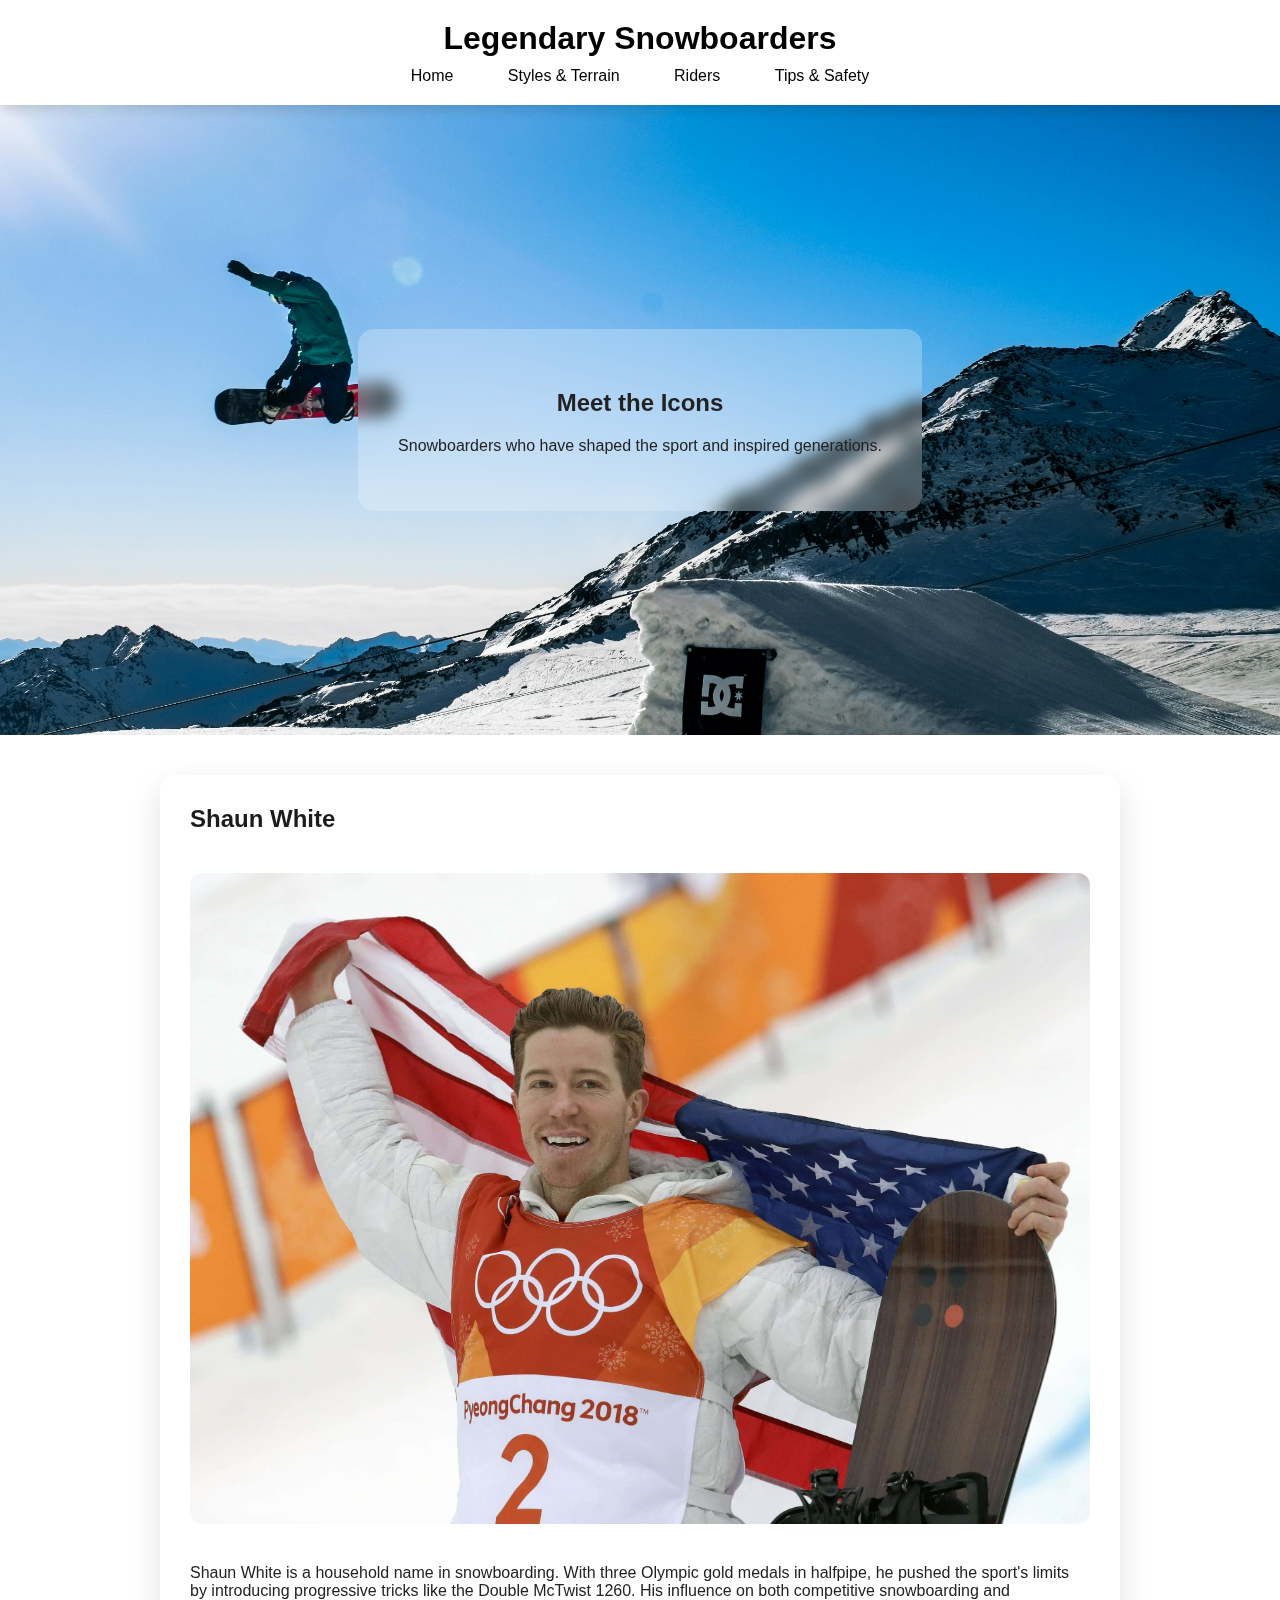
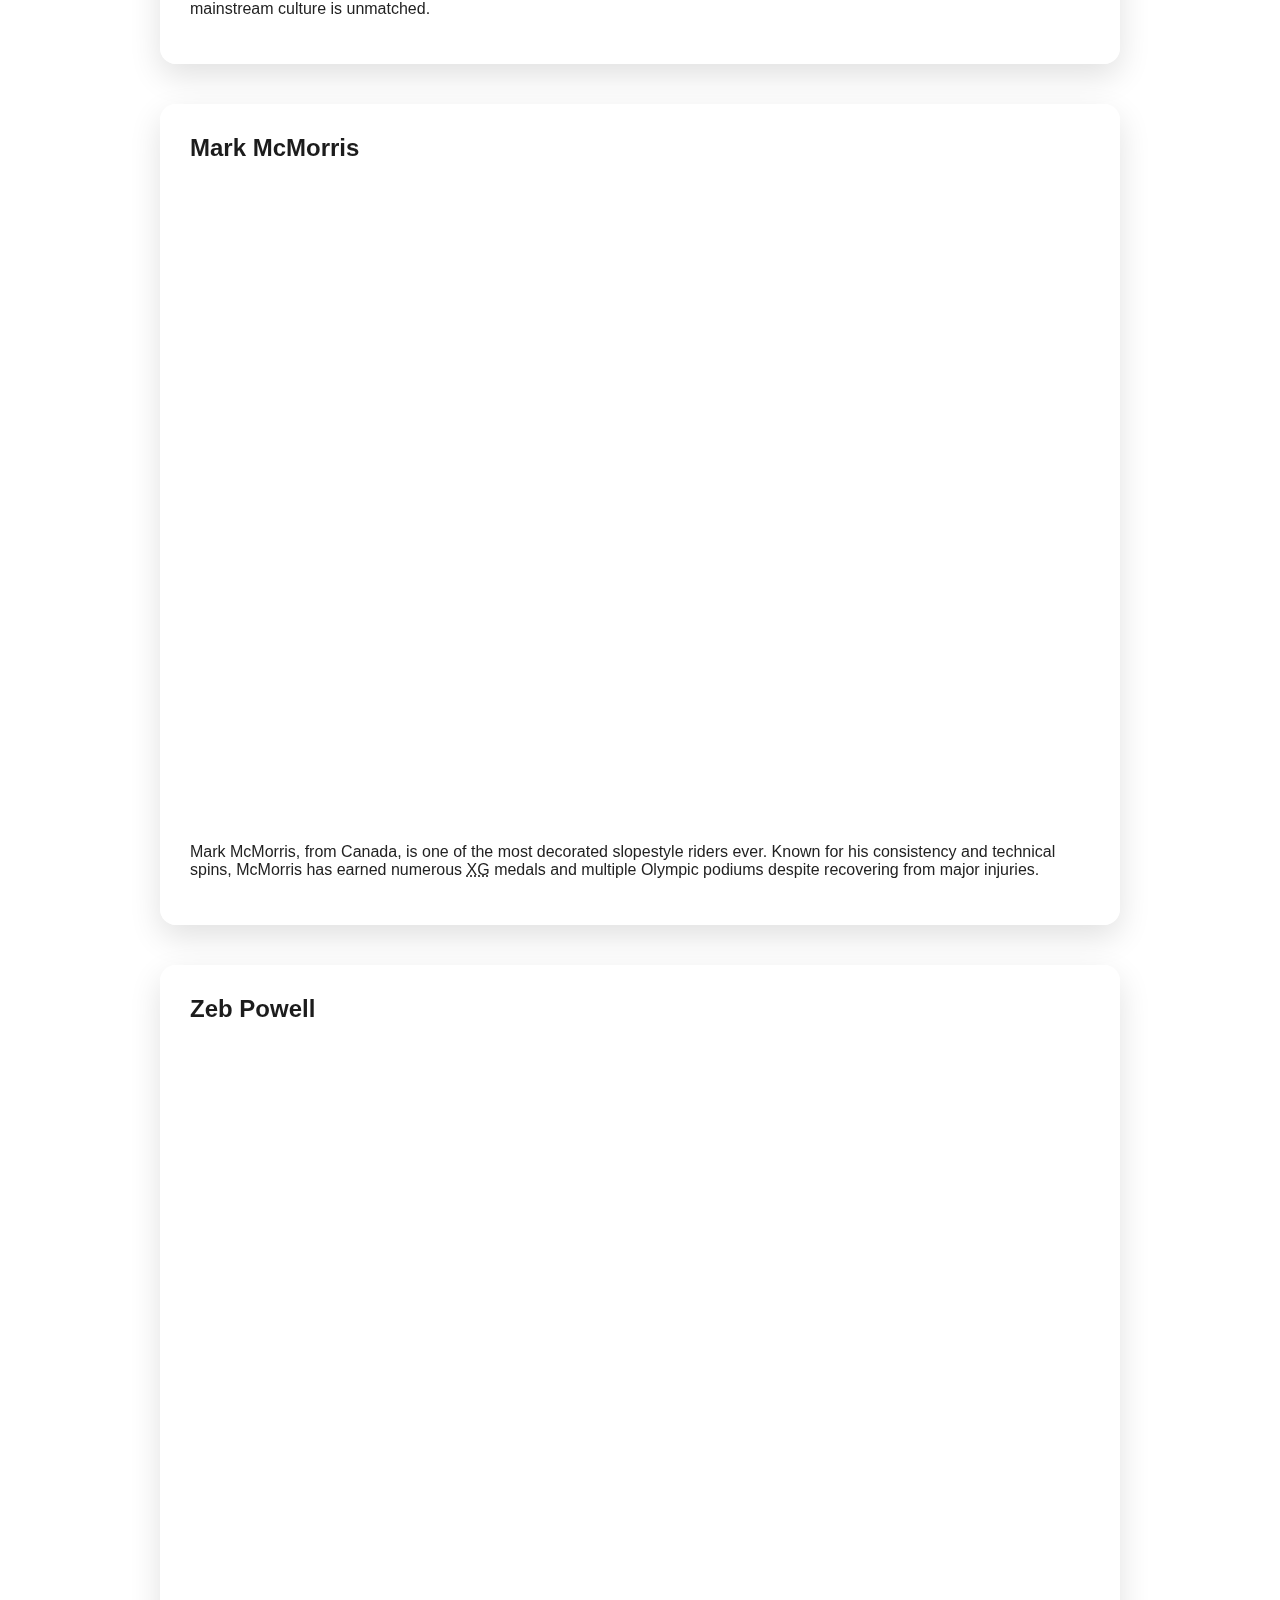
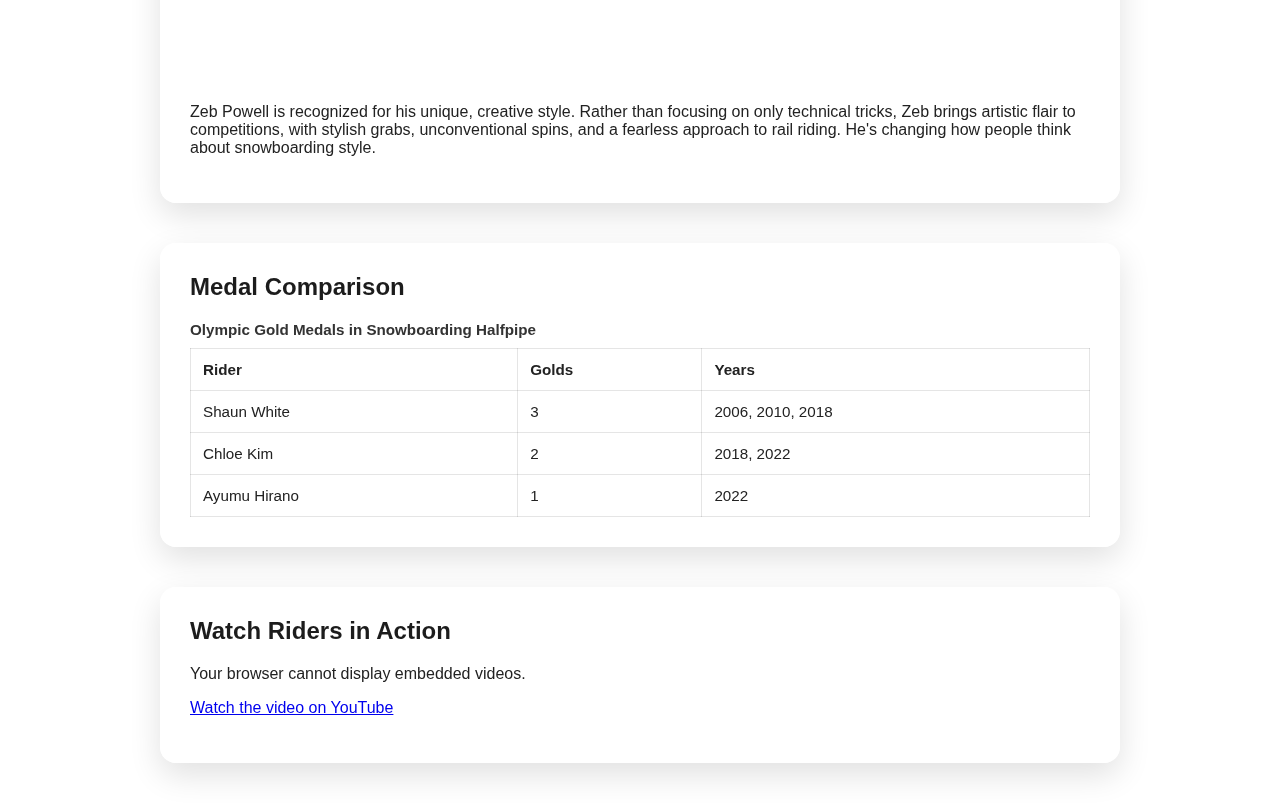
<file: riders.html>
<!DOCTYPE html>
<html lang="en">
  <head>
    <meta charset="UTF-8" />
    <title>Snowboarding — Riders</title>
    <link rel="stylesheet" href="style.css" />
  </head>
  <body>
    <!-- Sticky header -->
    <header class="site-header">
      <div class="header-content">
        <h1>Legendary Snowboarders</h1>
        <nav>
          <a href="index.html">Home</a>
          <a href="styles.html">Styles & Terrain</a>
          <a href="riders.html" class="active">Riders</a>
          <a href="tips.html">Tips & Safety</a>
        </nav>
      </div>
    </header>

    <main>
      <!-- Hero section -->
      <section class="hero riders-hero">
        <div class="hero-overlay">
          <h2>Meet the Icons</h2>
          <p>
            Snowboarders who have shaped the sport and inspired generations.
          </p>
        </div>
      </section>

      <!-- Shaun White -->
      <section class="glass-card">
        <h2>Shaun White</h2>
        <img
          src="./images/shaun white.jpg"
          alt="Shaun White snowboarding"
          loading="lazy"
          decoding="async"
        />
        <p>
          Shaun White is a household name in snowboarding. With three Olympic
          gold medals in halfpipe, he pushed the sport's limits by introducing
          progressive tricks like the Double McTwist 1260. His influence on both
          competitive snowboarding and mainstream culture is unmatched.
        </p>
      </section>

      <!-- Mark McMorris -->
      <section class="glass-card">
        <h2>Mark McMorris</h2>
        <img
          src="./images/Mark2.jpg"
          alt="Mark McMorris snowboarding"
          loading="lazy"
          decoding="async"
        />
        <p>
          Mark McMorris, from Canada, is one of the most decorated slopestyle
          riders ever. Known for his consistency and technical spins, McMorris
          has earned numerous
          <abbr title="X Games">XG</abbr> medals and multiple Olympic podiums
          despite recovering from major injuries.
        </p>
      </section>

      <!-- Zeb Powell -->
      <section class="glass-card">
        <h2>Zeb Powell</h2>
        <img
          src="./images/zeb.jpg"
          alt="Zeb Powell performing a trick"
          loading="lazy"
          decoding="async"
        />
        <p>
          Zeb Powell is recognized for his unique, creative style. Rather than
          focusing on only technical tricks, Zeb brings artistic flair to
          competitions, with stylish grabs, unconventional spins, and a fearless
          approach to rail riding. He's changing how people think about
          snowboarding style.
        </p>
      </section>

      <section class="glass-card">
        <h2>Medal Comparison</h2>
        <table>
          <!-- caption element -->
          <caption>
            Olympic Gold Medals in Snowboarding Halfpipe
          </caption>
          <thead>
            <tr>
              <th>Rider</th>
              <th>Golds</th>
              <th>Years</th>
            </tr>
          </thead>
          <tbody>
            <tr>
              <td>Shaun White</td>
              <td>3</td>
              <td>2006, 2010, 2018</td>
            </tr>
            <tr>
              <td>Chloe Kim</td>
              <td>2</td>
              <td>2018, 2022</td>
            </tr>
            <tr>
              <td>Ayumu Hirano</td>
              <td>1</td>
              <td>2022</td>
            </tr>
          </tbody>
        </table>
      </section>

      <section class="glass-card">
        <h2>Watch Riders in Action</h2>
        <object
          data="https://www.youtube.com/watch?v=t5NWGT0yUzg"
          type="text/html"
          width="560"
          height="315"
        >
          <!-- This content shows if the object cannot render -->
          <p>Your browser cannot display embedded videos.</p>
        </object>

        <!-- Always visible fallback link -->
        <p>
          <a
            href="https://www.youtube.com/watch?v=t5NWGT0yUzg"
            target="_blank"
            rel="noopener noreferrer"
          >
            Watch the video on YouTube
          </a>
        </p>
      </section>
    </main>
  </body>
</html>
</file>
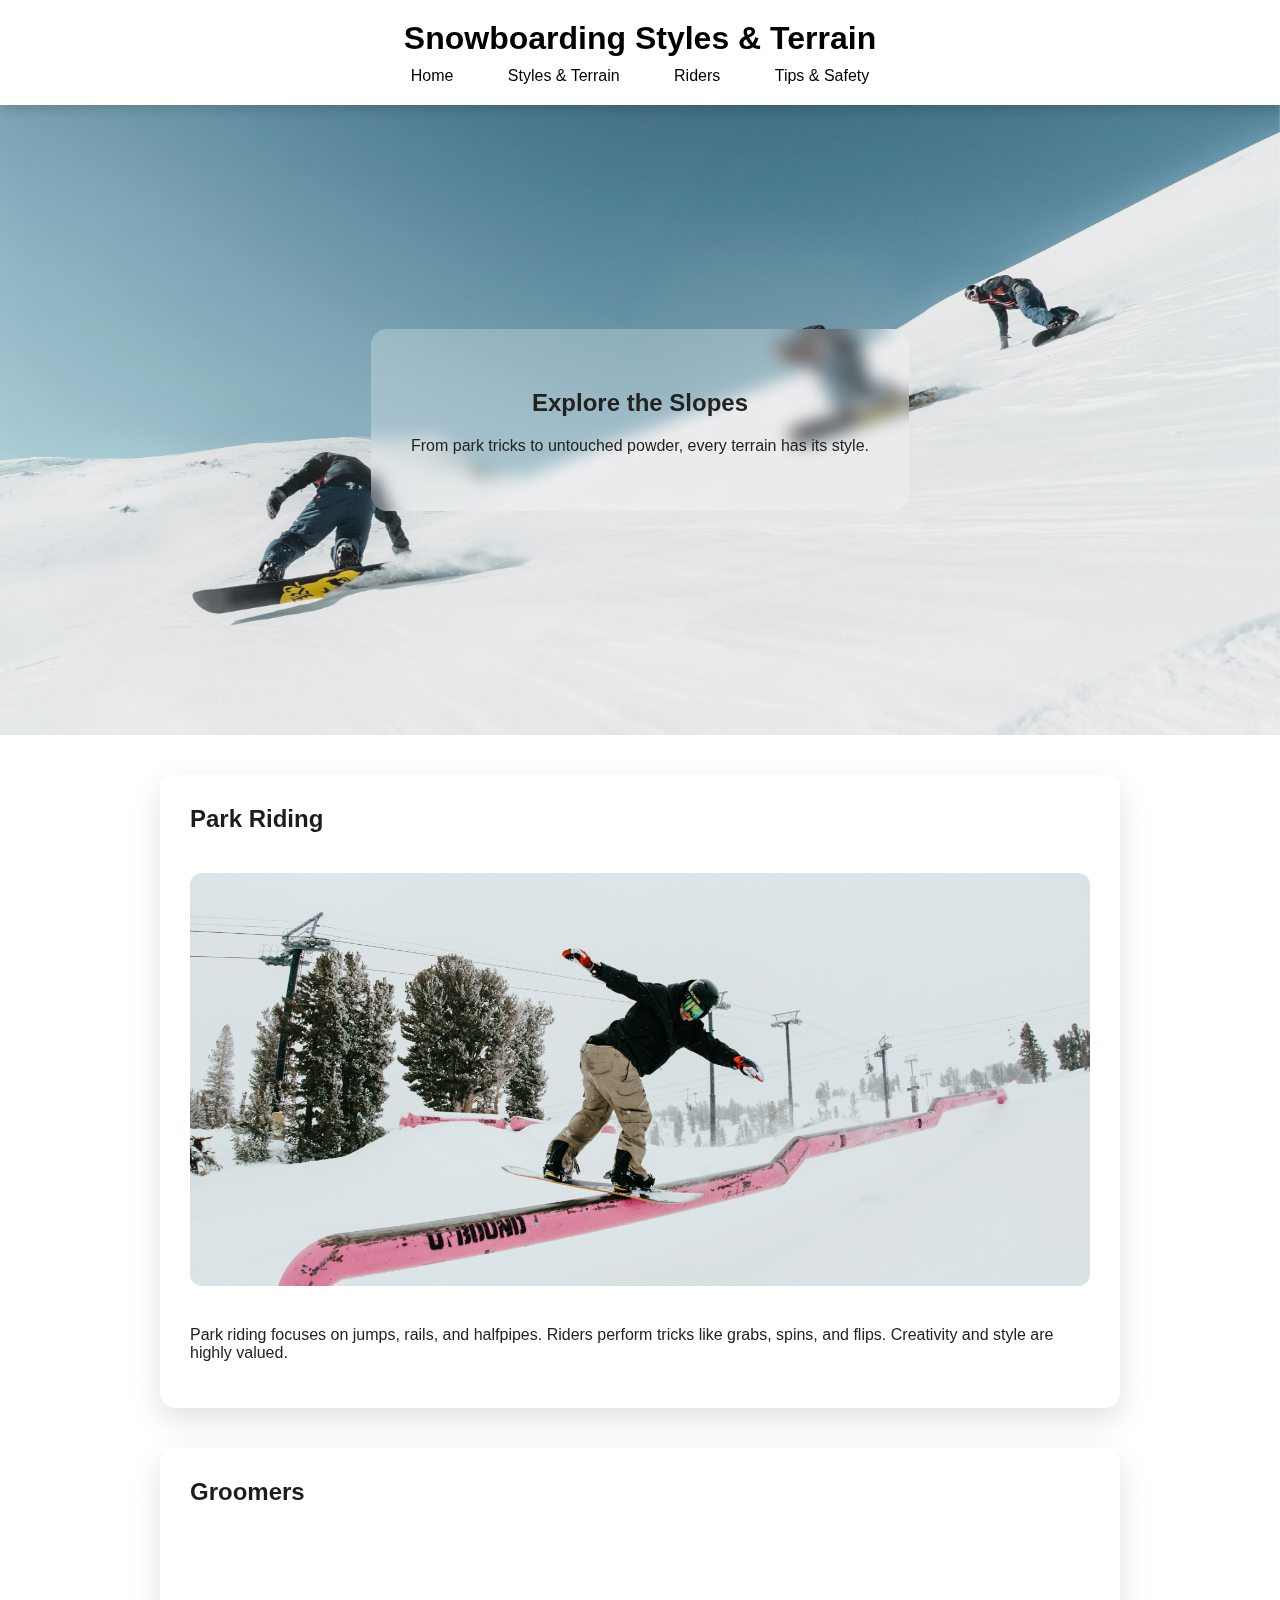
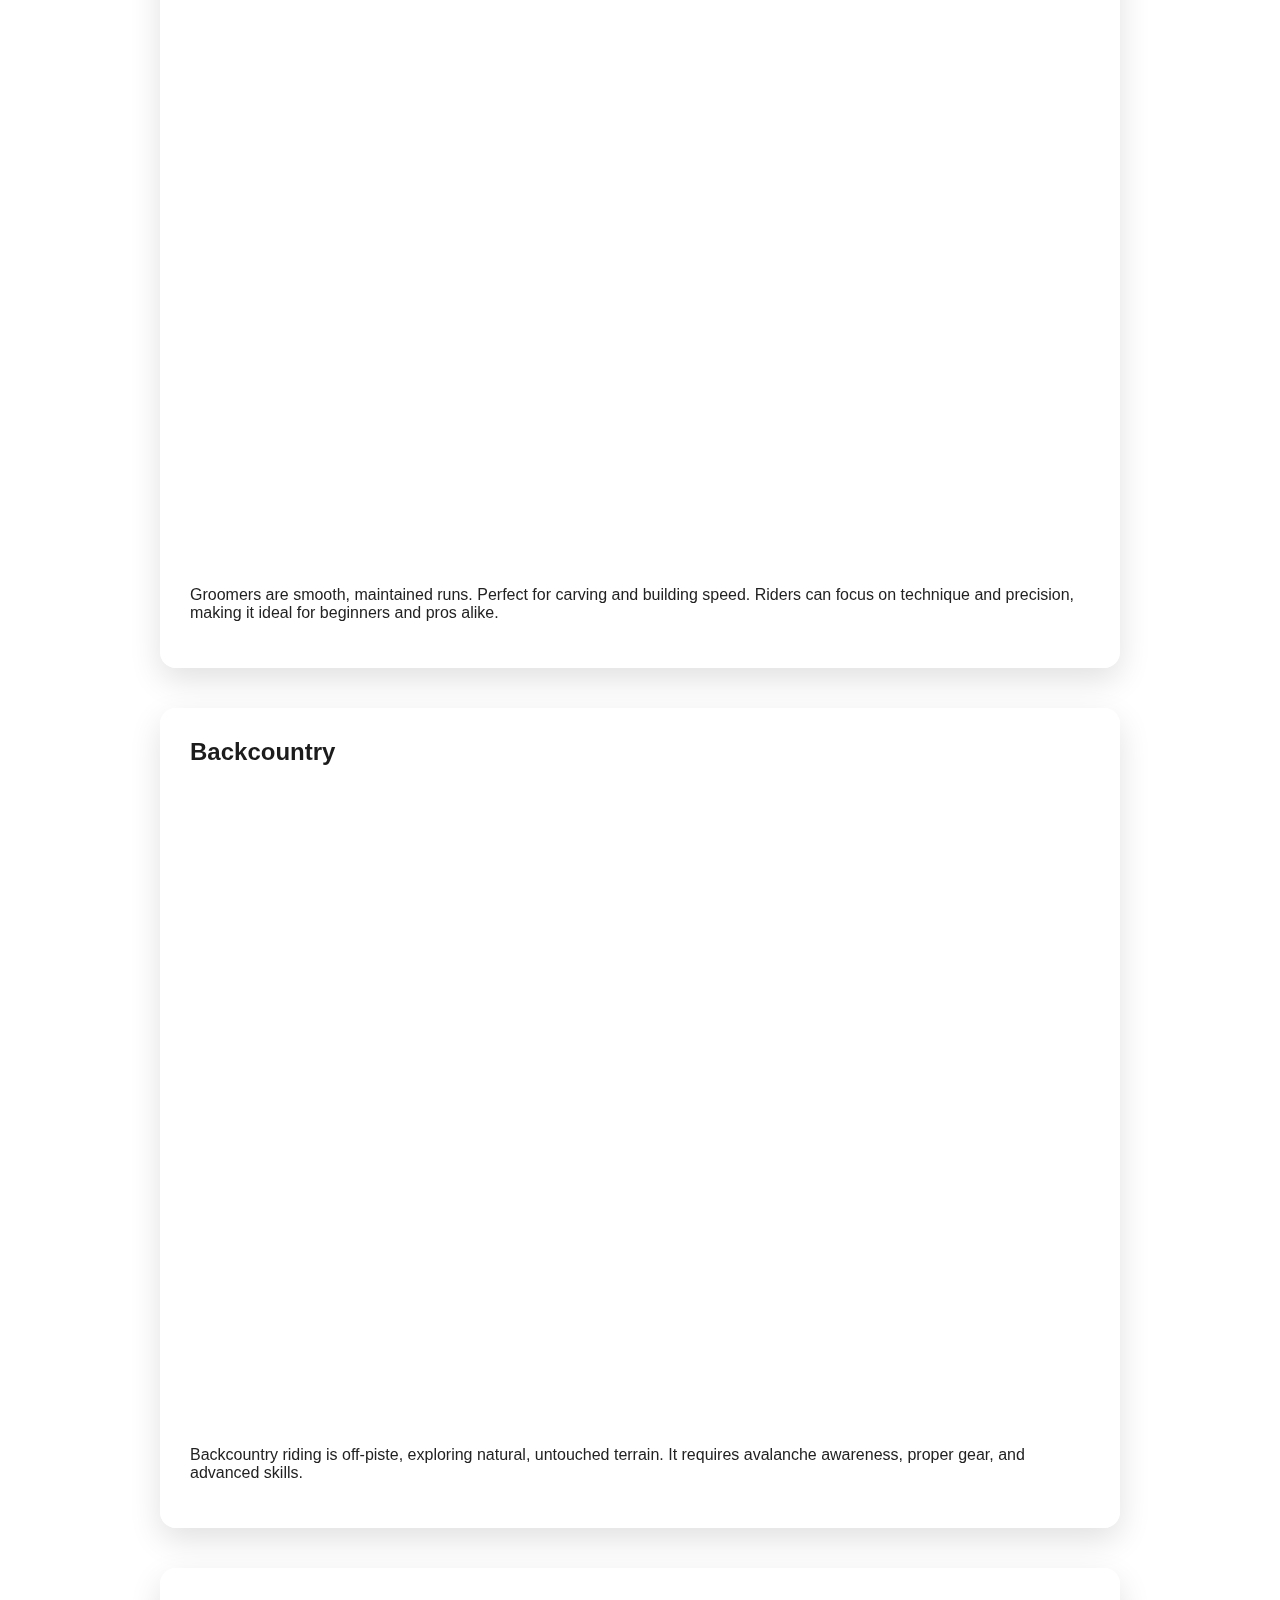
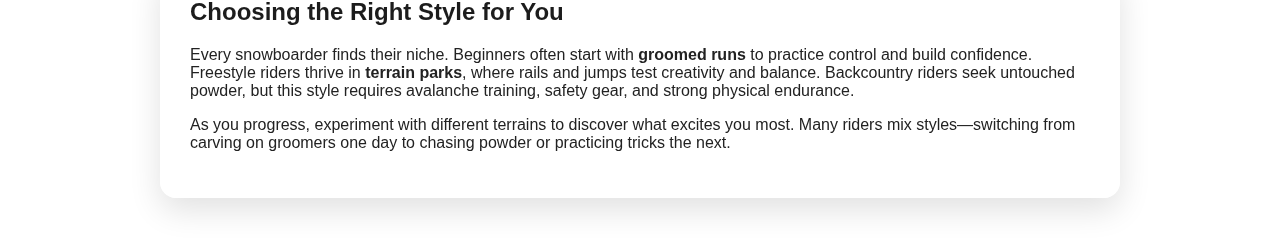
<file: styles.html>
<!DOCTYPE html>
<html lang="en">
  <head>
    <meta charset="UTF-8" />
    <title>Snowboarding — Styles & Terrain</title>
    <link rel="stylesheet" href="style.css" />
  </head>
  <body>
    <header class="site-header">
      <div class="header-content">
        <h1>Snowboarding Styles & Terrain</h1>
        <nav>
          <a href="index.html">Home</a>
          <a href="styles.html" class="active">Styles & Terrain</a>
          <a href="riders.html">Riders</a>
          <a href="tips.html">Tips & Safety</a>
        </nav>
      </div>
    </header>

    <main>
      <section class="hero styles-hero">
        <div class="hero-overlay">
          <h2>Explore the Slopes</h2>
          <p>
            From park tricks to untouched powder, every terrain has its style.
          </p>
        </div>
      </section>

      <section class="glass-card">
        <h2>Park Riding</h2>
        <img
          src="/images/park.jpg"
          alt="Snowboarder performing a trick in a park"
          loading="lazy"
          decoding="async"
        />
        <p>
          Park riding focuses on jumps, rails, and halfpipes. Riders perform
          tricks like grabs, spins, and flips. Creativity and style are highly
          valued.
        </p>
      </section>

      <section class="glass-card">
        <h2>Groomers</h2>
        <img
          src="/images/groom.jpg"
          alt="Snowboarder carving on groomed slope"
          loading="lazy"
          decoding="async"
        />
        <p>
          Groomers are smooth, maintained runs. Perfect for carving and building
          speed. Riders can focus on technique and precision, making it ideal
          for beginners and pros alike.
        </p>
      </section>

      <section class="glass-card">
        <h2>Backcountry</h2>
        <img
          src="/images/backcountry.jpg"
          alt="Snowboarder in powder backcountry"
          loading="lazy"
          decoding="async"
        />
        <p>
          Backcountry riding is off-piste, exploring natural, untouched terrain.
          It requires avalanche awareness, proper gear, and advanced skills.
        </p>
      </section>

      <section class="glass-card">
        <h2>Choosing the Right Style for You</h2>
        <p>
          Every snowboarder finds their niche. Beginners often start with
          <strong>groomed runs</strong> to practice control and build
          confidence. Freestyle riders thrive in <strong>terrain parks</strong>,
          where rails and jumps test creativity and balance. Backcountry riders
          seek untouched powder, but this style requires avalanche training,
          safety gear, and strong physical endurance.
        </p>
        <p>
          As you progress, experiment with different terrains to discover what
          excites you most. Many riders mix styles—switching from carving on
          groomers one day to chasing powder or practicing tricks the next.
        </p>
      </section>
    </main>
  </body>
</html>
</file>
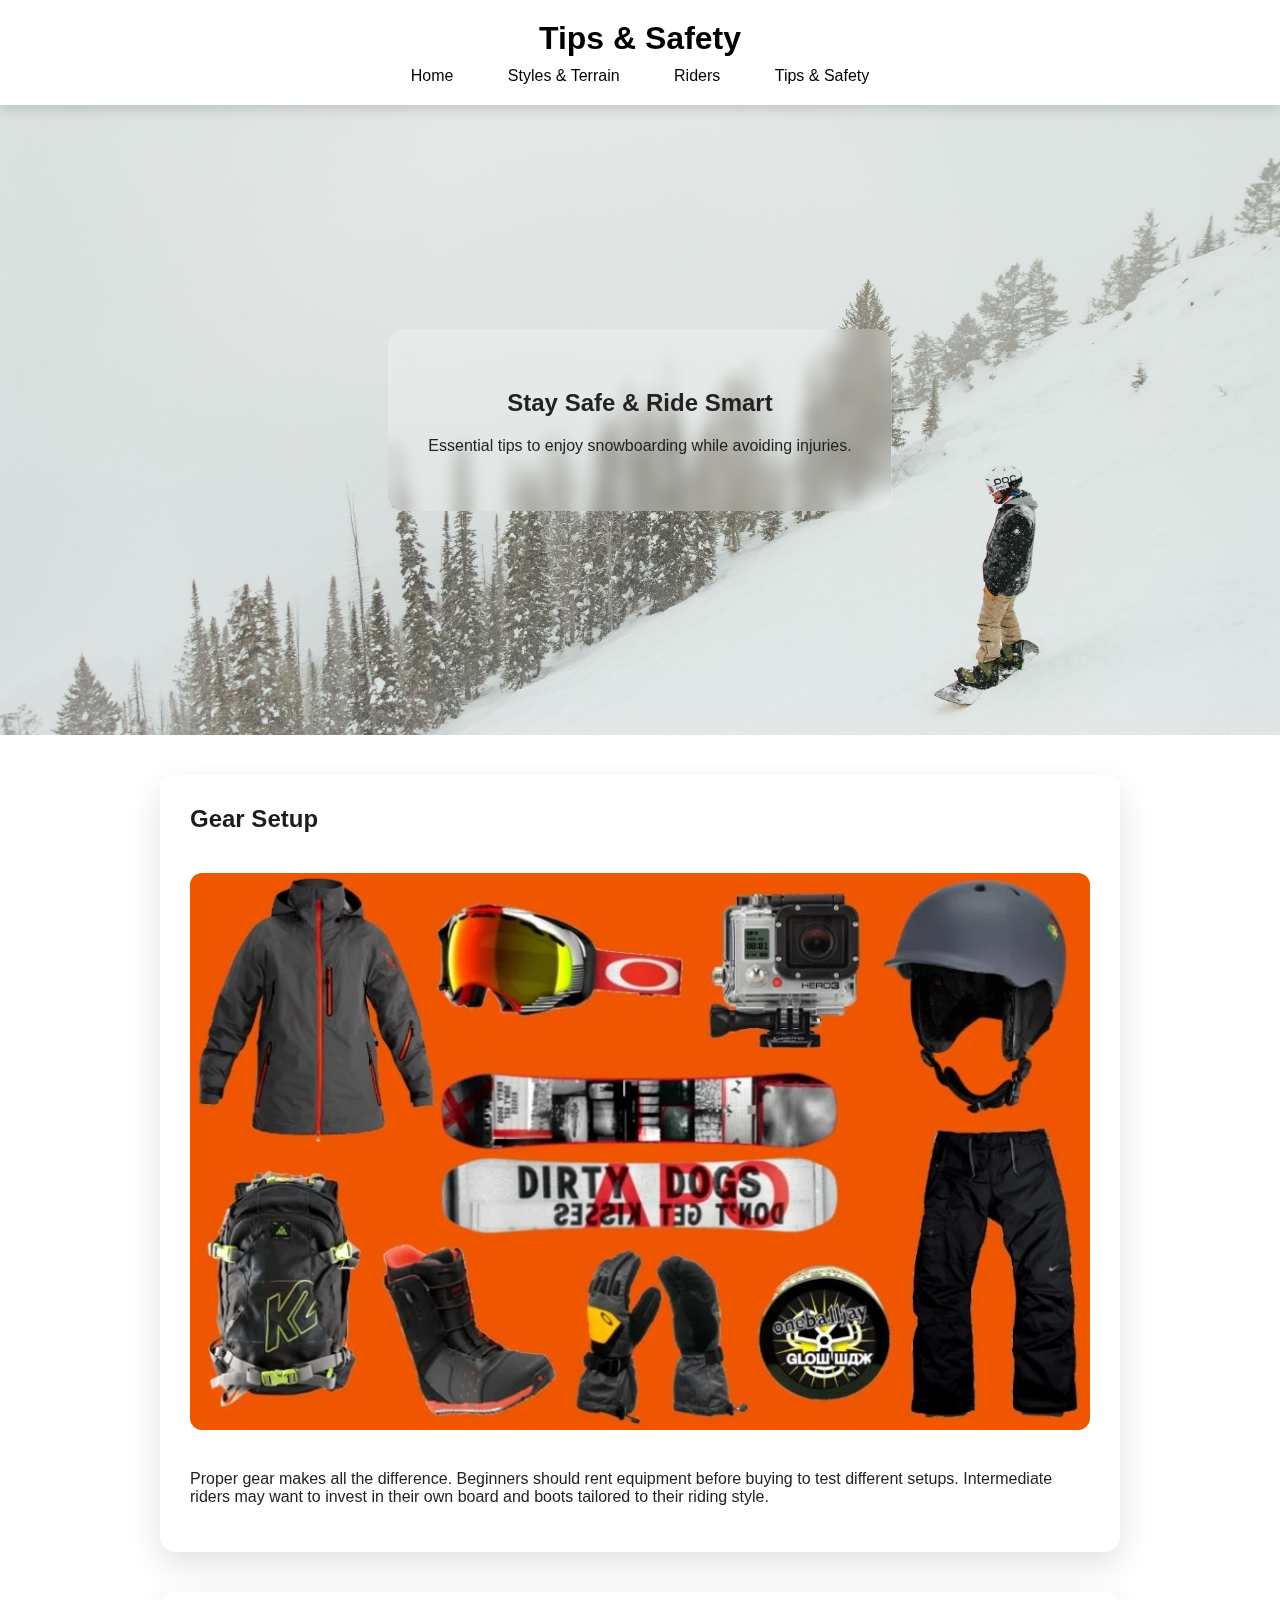
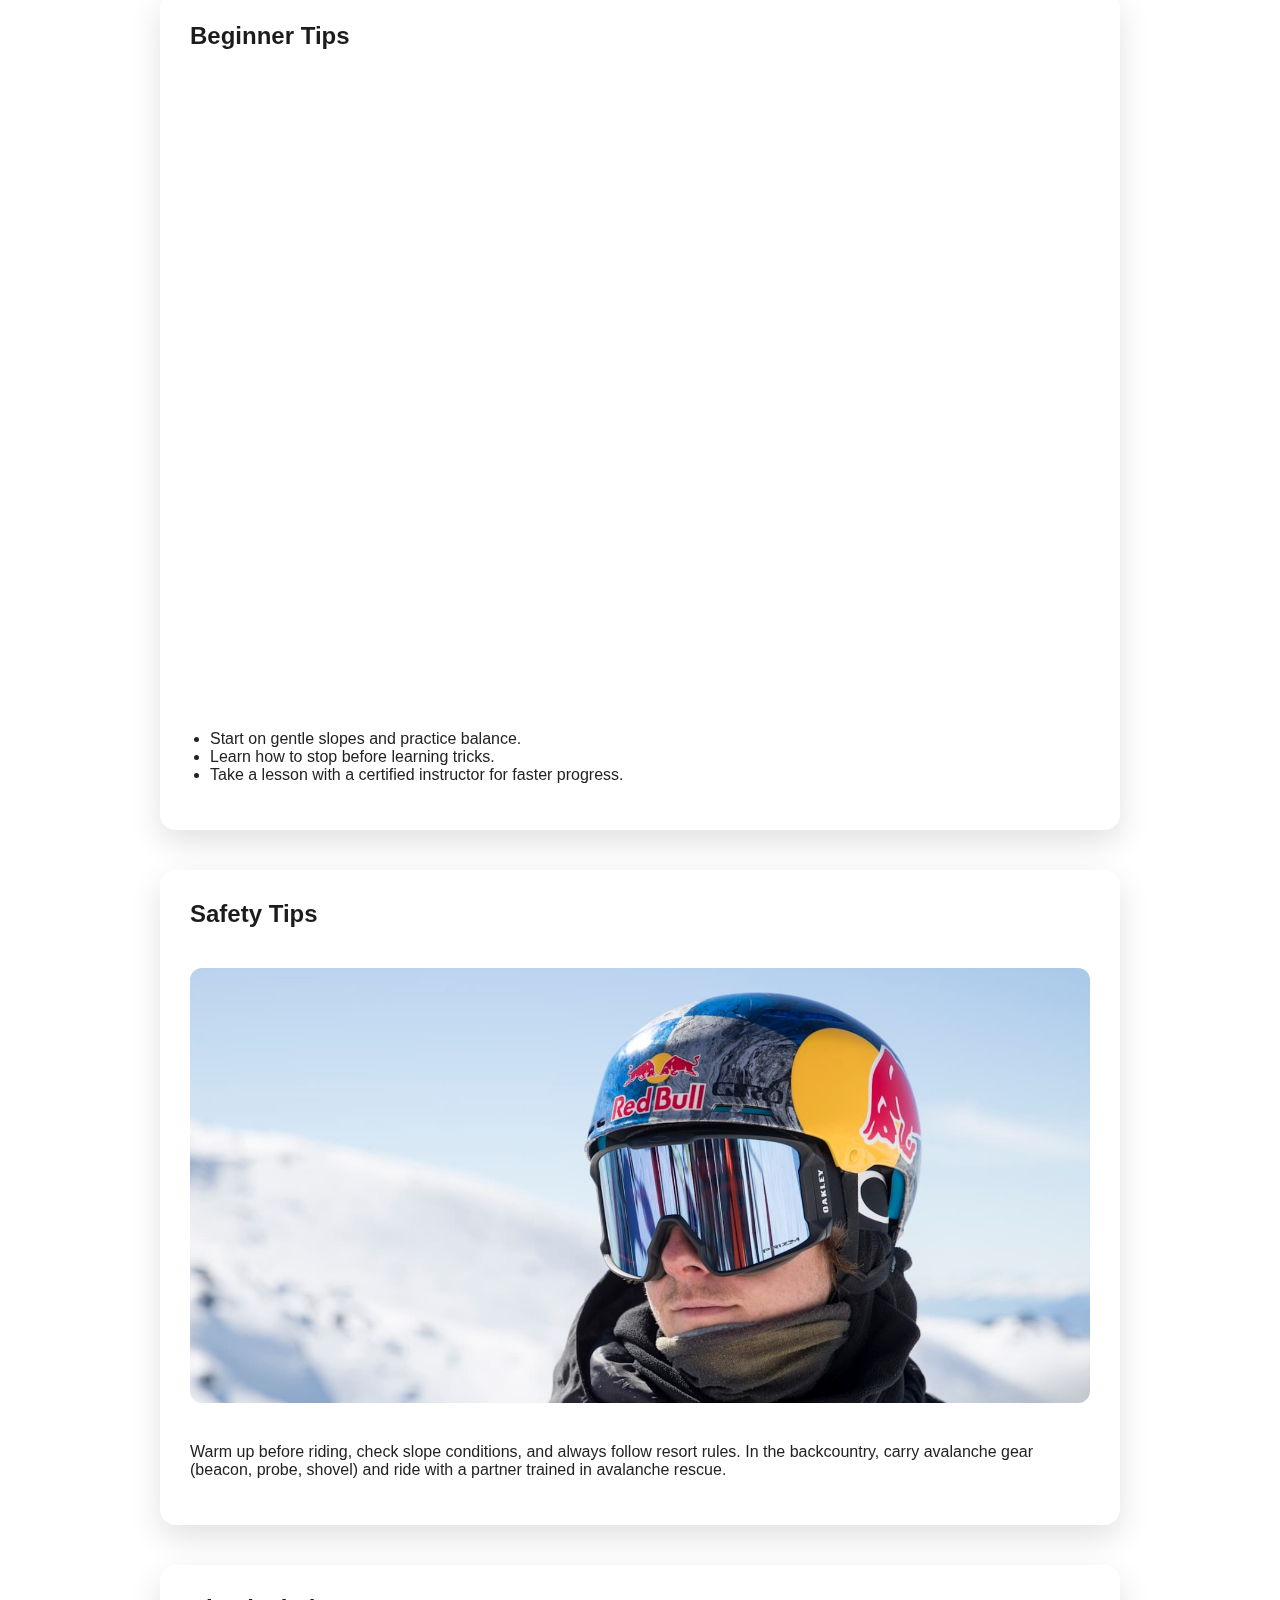
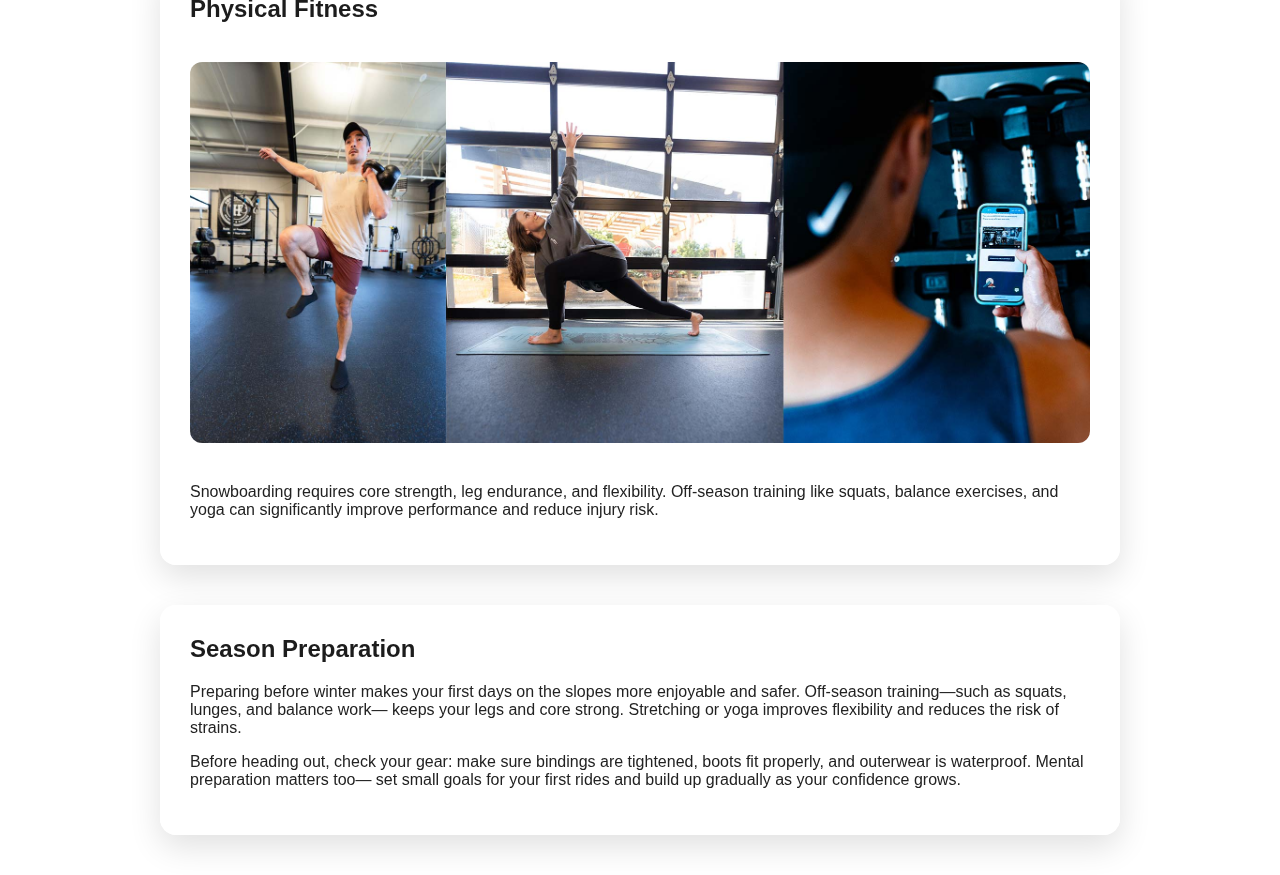
<file: tips.html>
<!DOCTYPE html>
<html lang="en">
  <head>
    <meta charset="UTF-8" />
    <title>Snowboarding — Tips & Safety</title>
    <link rel="stylesheet" href="style.css" />
  </head>
  <body>
    <!-- Sticky header -->
    <header class="site-header">
      <div class="header-content">
        <h1>Tips & Safety</h1>
        <nav>
          <a href="index.html">Home</a>
          <a href="styles.html">Styles & Terrain</a>
          <a href="riders.html">Riders</a>
          <a href="tips.html" class="active">Tips & Safety</a>
        </nav>
      </div>
    </header>

    <main>
      <!-- Hero section -->
      <section class="hero tips-hero">
        <div class="hero-overlay">
          <h2>Stay Safe & Ride Smart</h2>
          <p>Essential tips to enjoy snowboarding while avoiding injuries.</p>
        </div>
      </section>

      <!-- Gear Setup -->
      <section class="glass-card">
        <h2>Gear Setup</h2>
        <img
          src="/images/gear.jpg"
          alt="Snowboarding gear"
          loading="lazy"
          decoding="async"
        />
        <p>
          Proper gear makes all the difference. Beginners should rent equipment
          before buying to test different setups. Intermediate riders may want
          to invest in their own board and boots tailored to their riding style.
        </p>
      </section>

      <!-- Beginner Tips -->
      <section class="glass-card">
        <h2>Beginner Tips</h2>
        <img
          src="/images/beginner.jpg"
          alt="Beginner snowboarder"
          loading="lazy"
          decoding="async"
        />
        <ul>
          <li>Start on gentle slopes and practice balance.</li>
          <li>Learn how to stop before learning tricks.</li>
          <li>
            Take a lesson with a certified instructor for faster progress.
          </li>
        </ul>
      </section>

      <!-- Safety Tips -->
      <section class="glass-card">
        <h2>Safety Tips</h2>
        <img
          src="/images/helmet.jpg"
          alt="Snowboarder with helmet"
          loading="lazy"
          decoding="async"
        />
        <p>
          Warm up before riding, check slope conditions, and always follow
          resort rules. In the backcountry, carry avalanche gear (beacon, probe,
          shovel) and ride with a partner trained in avalanche rescue.
        </p>
      </section>

      <!-- Physical Fitness -->
      <section class="glass-card">
        <h2>Physical Fitness</h2>
        <img
          src="/images/training.jpg"
          alt="Snowboard training exercises"
          loading="lazy"
          decoding="async"
        />
        <p>
          Snowboarding requires core strength, leg endurance, and flexibility.
          Off-season training like squats, balance exercises, and yoga can
          significantly improve performance and reduce injury risk.
        </p>
      </section>

      <section class="glass-card">
        <h2>Season Preparation</h2>
        <p>
          Preparing before winter makes your first days on the slopes more
          enjoyable and safer. Off-season training—such as squats, lunges, and
          balance work— keeps your legs and core strong. Stretching or yoga
          improves flexibility and reduces the risk of strains.
        </p>
        <p>
          Before heading out, check your gear: make sure bindings are tightened,
          boots fit properly, and outerwear is waterproof. Mental preparation
          matters too— set small goals for your first rides and build up
          gradually as your confidence grows.
        </p>
      </section>
    </main>
  </body>
</html>
</file>
<file: style.css>
body {
  margin: 0;
  font-family: "Roboto", Arial, sans-serif;
  background-size: cover;
  color: #222;
}

/* Sticky glass nav header */
.site-header {
  position: sticky;
  top: 0;
  background: rgba(255, 255, 255, 0.15);
  -webkit-backdrop-filter: blur(10px);
  backdrop-filter: blur(10px);
  box-shadow: 0 4px 12px rgba(0, 0, 0, 0.15);
  z-index: 100;
  color: #000;
}
.header-content {
  max-width: 1000px;
  margin: auto;
  padding: 20px;
  text-align: center;
  color: #000;
}
.site-header h1 {
  margin: 0;
  font-size: 2rem;
  color: #000;
}
.site-header nav {
  margin-top: 10px;
}
.site-header nav a {
  margin: 0 15px;
  text-decoration: none;
  color: #000;
  font-weight: 500;
  padding: 5px 10px;
  border-radius: 8px;
  transition: background 0.3s ease;
}
.site-header nav a:hover,
.site-header nav a.active {
  background: rgba(255, 255, 255, 0.3);
}

/* Hero section */
.hero {
  height: 70vh;
  background-size: cover;
  position: relative;
  display: flex;
  align-items: center;
  justify-content: center;
}
.hero-overlay {
  background: rgba(255, 255, 255, 0.25);
  -webkit-backdrop-filter: blur(8px);
  backdrop-filter: blur(8px);
  padding: 40px;
  border-radius: 16px;
  text-align: center;
  max-width: 700px;
  color: #222;
}

/* Glass content cards */
.glass-card {
  background: rgba(255, 255, 255, 0.65);
  -webkit-backdrop-filter: blur(10px);
  backdrop-filter: blur(10px);
  border-radius: 16px;
  margin: 40px auto;
  padding: 30px;
  box-shadow: 0 12px 32px rgba(0, 0, 0, 0.12);
  max-width: 900px;
  transition: transform 0.2s ease, box-shadow 0.2s ease;
}
.glass-card:hover {
  transform: translateY(-4px);
  box-shadow: 0 16px 36px rgba(0, 0, 0, 0.18);
}
.glass-card img {
  width: 100%;
  border-radius: 12px;
  margin: 20px 0;
}
.glass-card h2 {
  margin-top: 0;
  color: #1c1c1c;
}
.glass-card ul {
  padding-left: 20px;
}

/* Table styling inside cards */
.glass-card table {
  width: 100%;
  border-collapse: collapse;
  margin-top: 20px;
  font-size: 0.95rem;
}
.glass-card caption {
  caption-side: top;
  font-weight: bold;
  margin-bottom: 10px;
  text-align: left;
  color: #333;
}
.glass-card th,
.glass-card td {
  border: 1px solid rgba(0, 0, 0, 0.1);
  padding: 12px;
  text-align: left;
}
.glass-card th {
  background: rgba(255, 255, 255, 0.8);
  font-weight: 600;
}
.glass-card tr:nth-child(even) {
  background: rgba(255, 255, 255, 0.5);
}

/* Homepage hero background */
.hero.home-hero {
  background-image: url("./images/snowboarder.jpg");
  background-size: cover;
  background-position: center;
}

.hero.styles-hero {
  background-image: url("./images/styleshead.jpg");
  background-size: cover;
  background-position: center;
}

.hero.riders-hero {
  background-image: url("./images/riderhead.jpg");
  background-size: cover;
  background-position: center;
}

.hero.tips-hero {
  background-image: url("./images/tipshead.jpg");
  background-size: cover;
  background-position: center;
}
</file>
